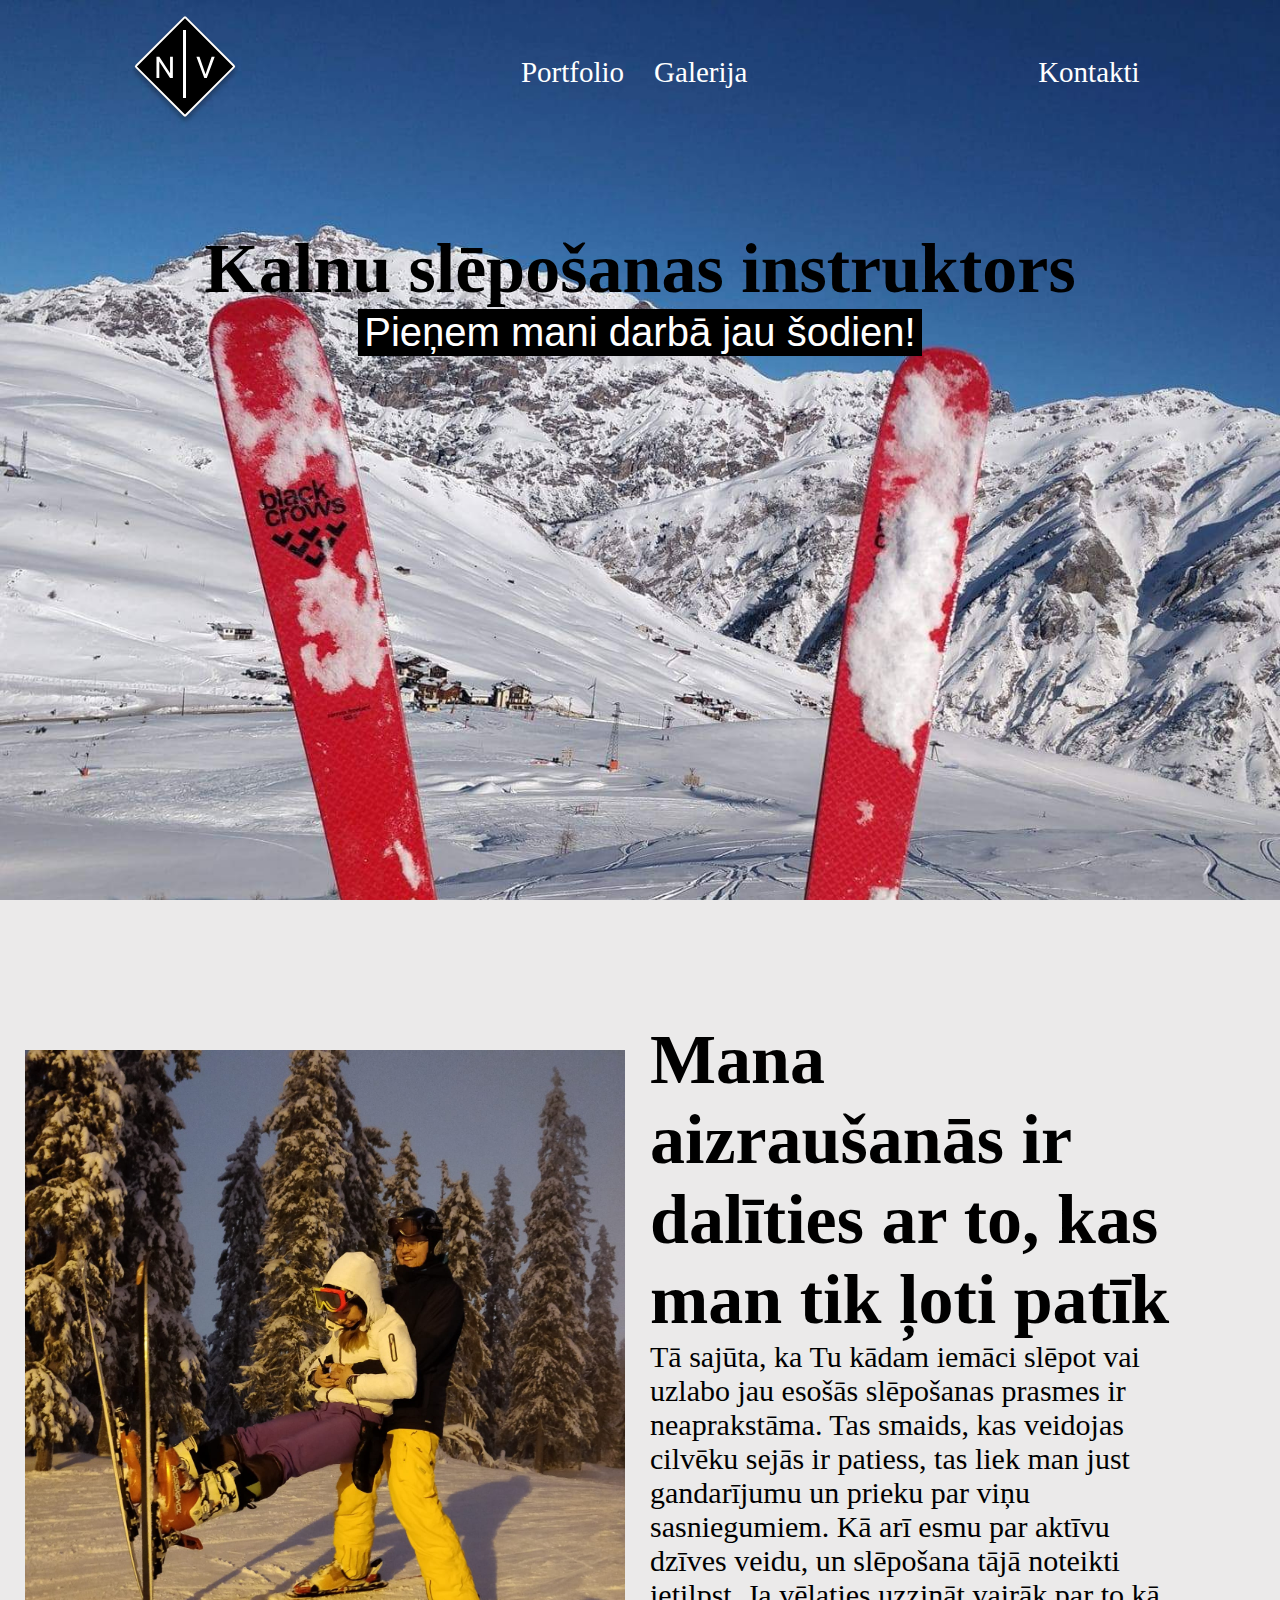
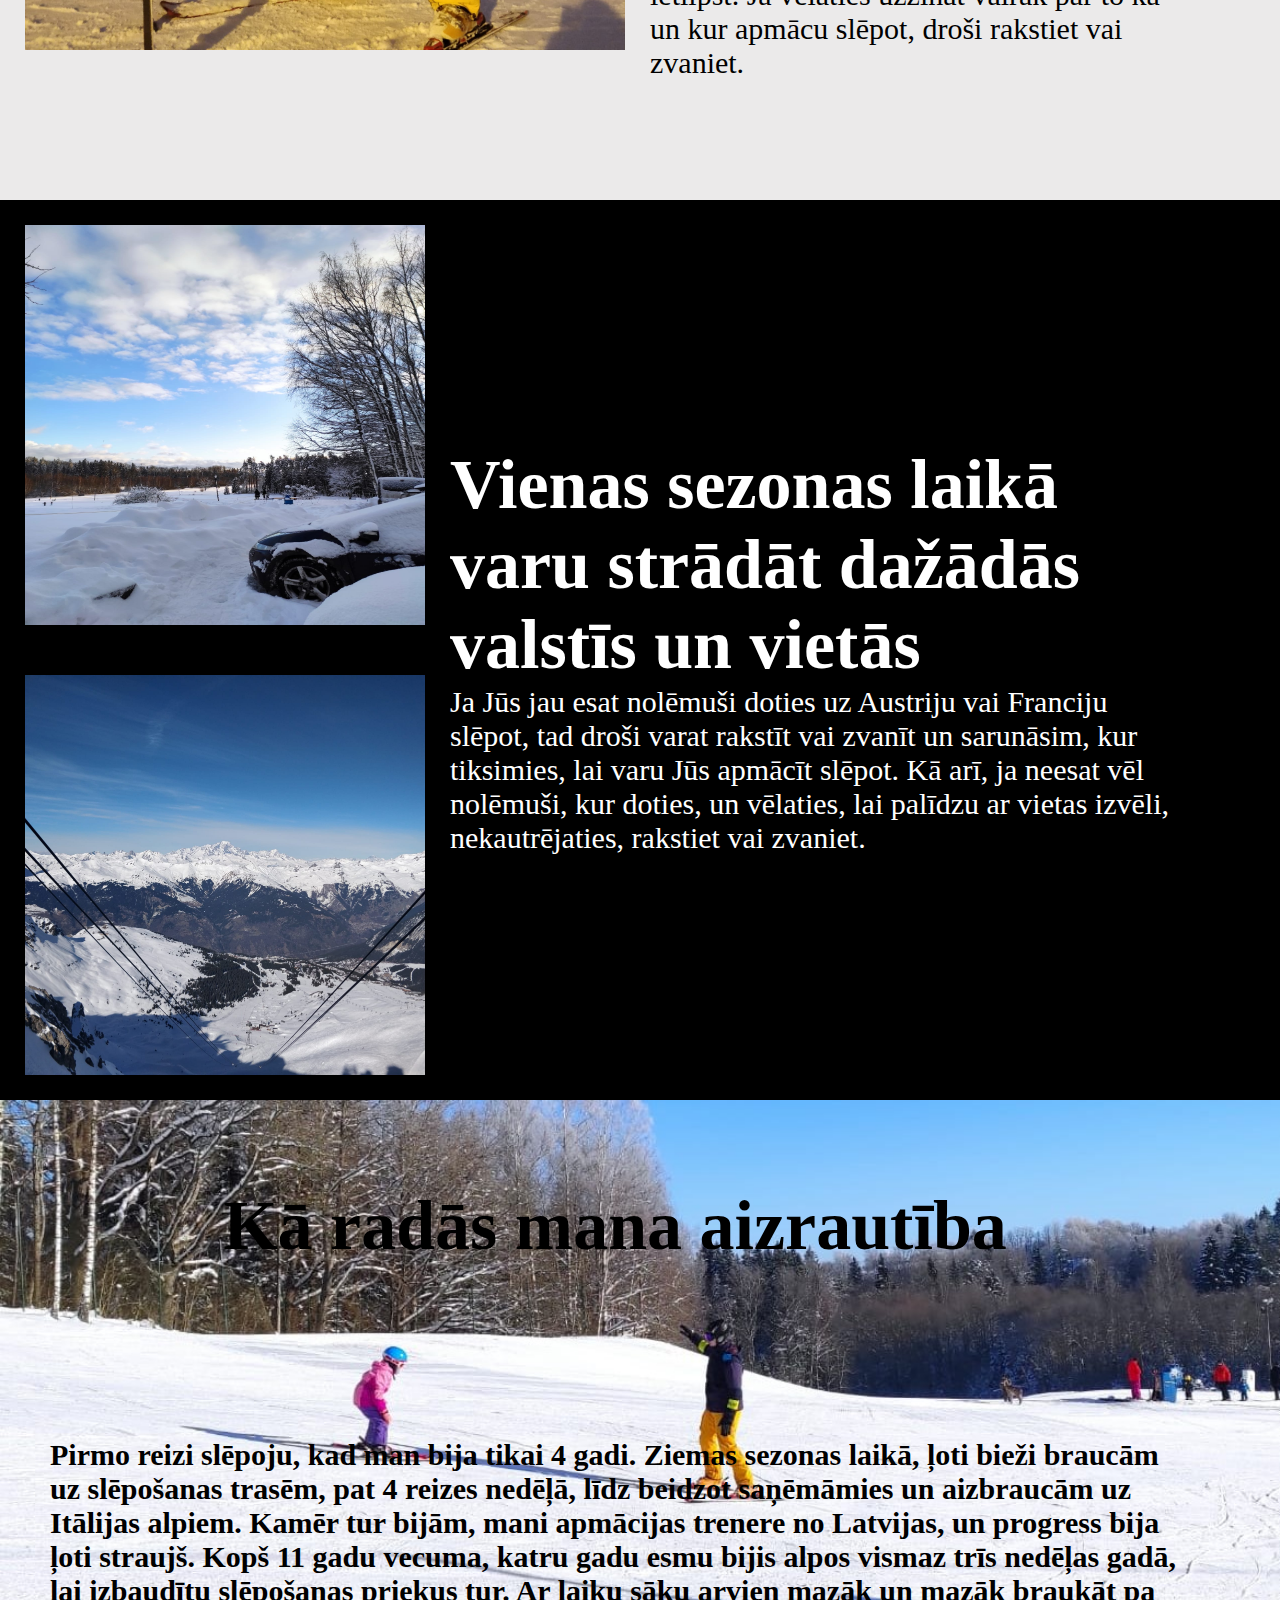
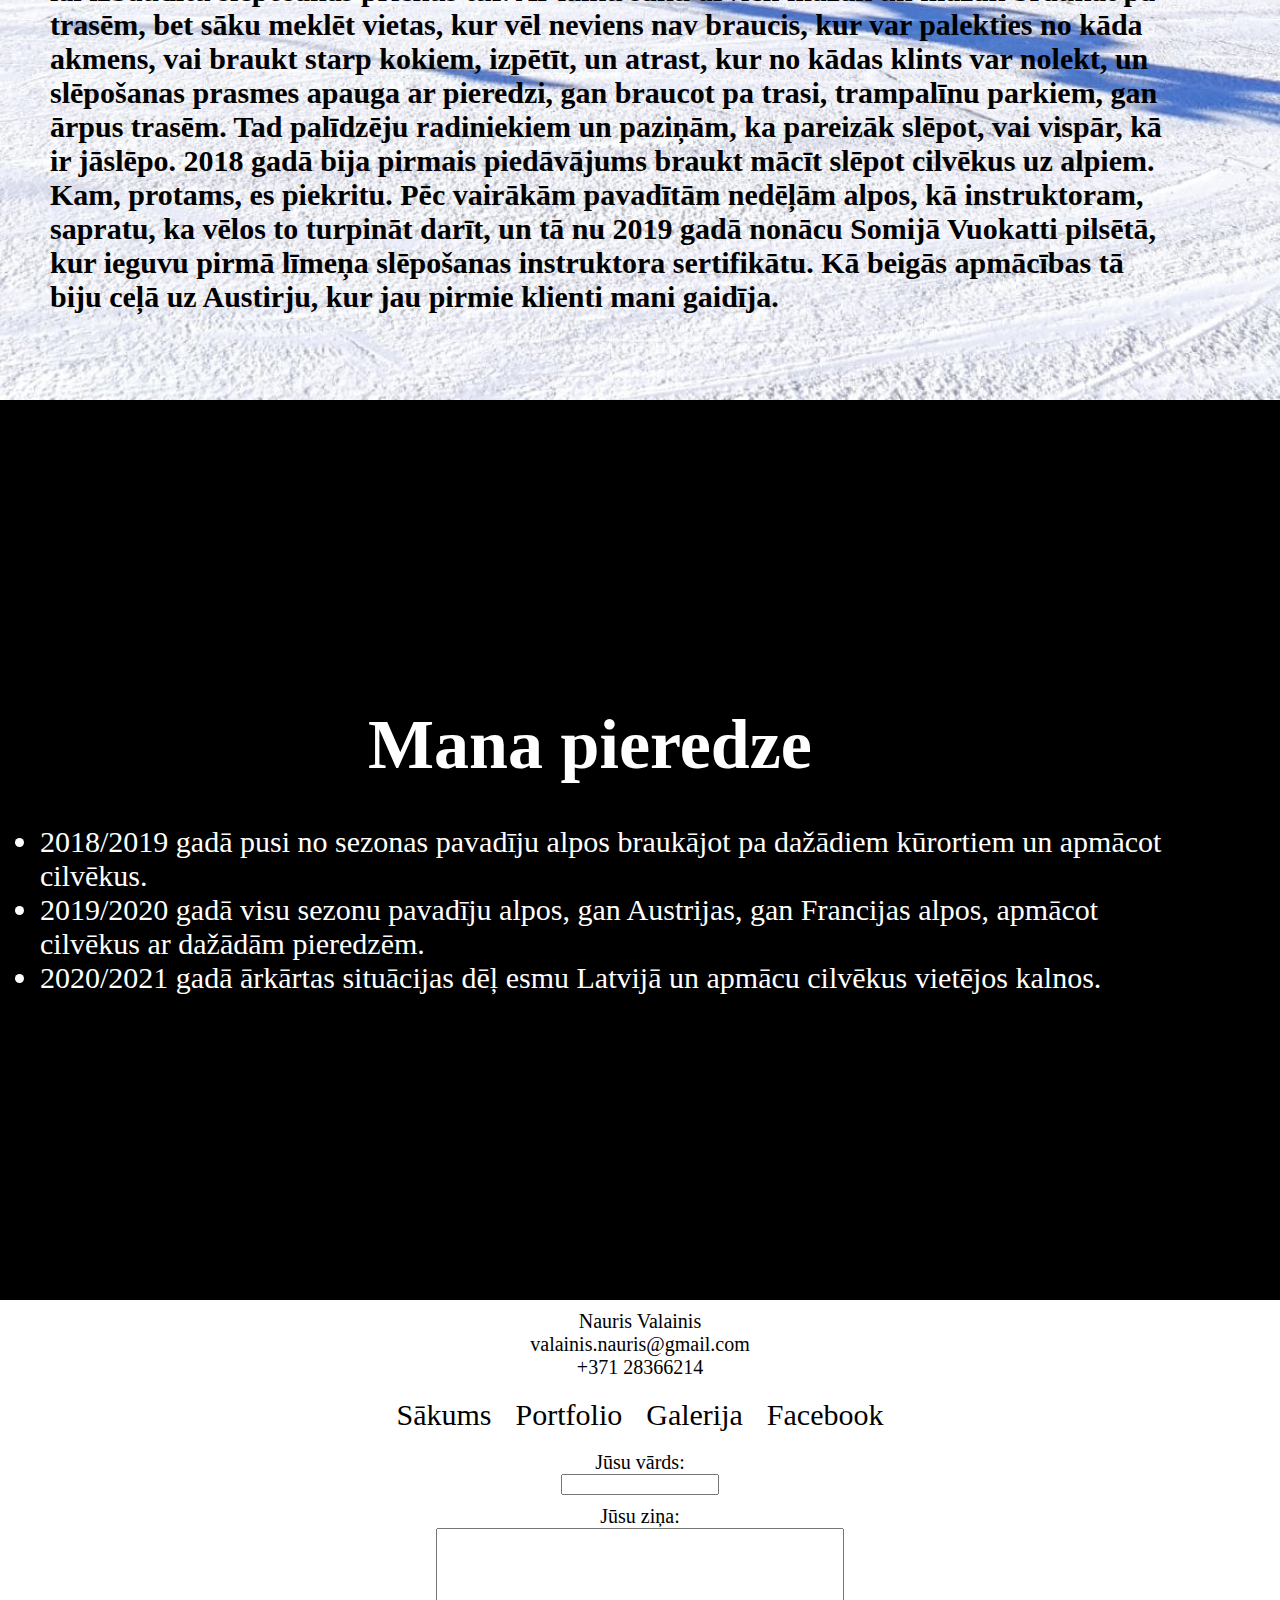
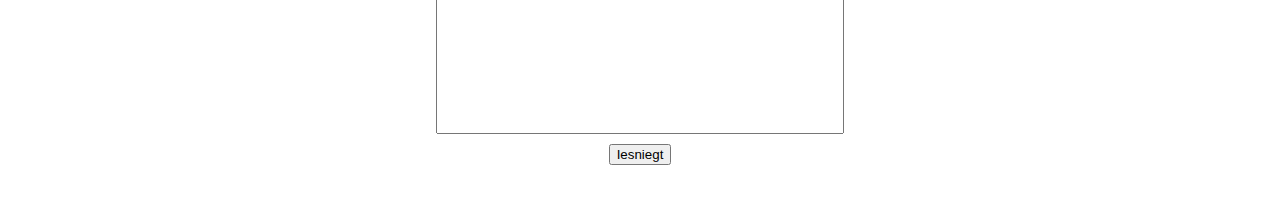
<file: index.html>
<!DOCTYPE html>
<html lang="en">
<head>
    <meta charset="UTF-8">
    <meta name="viewport" content="width=device-width, initial-scale=1.0">
    <title>Main</title>
    <link rel="stylesheet" href="style.css" />
</head>
<body>
    <div class="first-background">
        
            <nav>
                <form class="header-container">
                    <div class="top-margin">
                        <a href="index.html">
                            <svg width="110" height="110" viewBox="0 0 110 110" fill="none" xmlns="http://www.w3.org/2000/svg">
                                <g filter="url(#filter0_d)">
                                <g clip-path="url(#clip0)">
                                <rect x="55" y="0.531967" width="72" height="72" rx="2" transform="rotate(45 55 0.531967)" fill="black"/>
                                <line x1="54.5" y1="15" x2="54.5" y2="83" stroke="white" stroke-width="3"/>
                                <path d="M42.8672 63H40.04L29.3027 46.5645V63H26.4756V41.6719H29.3027L40.0693 58.1807V41.6719H42.8672V63Z" fill="white"/>
                                <path d="M75.5361 59.2646L81.6299 41.6719H84.7061L76.7959 63H74.3057L66.4102 41.6719H69.4717L75.5361 59.2646Z" fill="white"/>
                                </g>
                                <rect x="55" y="1.94618" width="70" height="70" rx="1" transform="rotate(45 55 1.94618)" stroke="white" stroke-width="2"/>
                                </g>
                                <defs>
                                <filter id="filter0_d" x="0.0883179" y="0.531967" width="109.823" height="109.823" filterUnits="userSpaceOnUse" color-interpolation-filters="sRGB">
                                <feFlood flood-opacity="0" result="BackgroundImageFix"/>
                                <feColorMatrix in="SourceAlpha" type="matrix" values="0 0 0 0 0 0 0 0 0 0 0 0 0 0 0 0 0 0 127 0"/>
                                <feOffset dy="4"/>
                                <feGaussianBlur stdDeviation="2"/>
                                <feColorMatrix type="matrix" values="0 0 0 0 0 0 0 0 0 0 0 0 0 0 0 0 0 0 0.25 0"/>
                                <feBlend mode="normal" in2="BackgroundImageFix" result="effect1_dropShadow"/>
                                <feBlend mode="normal" in="SourceGraphic" in2="effect1_dropShadow" result="shape"/>
                                </filter>
                                <clipPath id="clip0">
                                <rect x="55" y="0.531967" width="72" height="72" rx="2" transform="rotate(45 55 0.531967)" fill="white"/>
                                </clipPath>
                                </defs>
                            </svg>
                        </a>
                    </div>
                    <div class="header-main top-margin">
                        <a href="portfolio.html" class="header-size">Portfolio</a>                       
                        <a href="gallery.html" class="header-size">Galerija</a>                                               
                    </div>
                    <div class="header-main top-margin">
                        <a href="#footer" class="header-size">Kontakti</a> 
                    </div>
                </form>
            </nav>
        
        <div class="first-div">
            <h1 class="big space">
                Kalnu slēpošanas instruktors
            </h1>
            <button class="work" id="somesome" type="button">
                <a href="#footer" id="somesome">Pieņem mani darbā jau šodien!</a>
            </button>
        </div>
    </div>
        <div class="second-div">
            <div class="image image-1">
                <img src="images/me_and_krista.jpeg"/>
            </div>
            <div class="flex">
                <h2 class="big">Mana aizraušanās ir dalīties ar to, kas man tik ļoti patīk</h2>
                <p class="article">
                    Tā sajūta, ka Tu kādam iemāci slēpot vai uzlabo jau esošās slēpošanas prasmes ir neaprakstāma. 
                    Tas smaids, kas veidojas cilvēku sejās ir patiess, tas liek man just gandarījumu un prieku par viņu sasniegumiem. 
                    Kā arī esmu par aktīvu dzīves veidu, un slēpošana tājā noteikti ietilpst.
                    Ja vēlaties uzzināt vairāk par to kā un kur apmācu slēpot, droši rakstiet vai zvaniet.
                </p>
            </div>            
        </div>
        <div class="third-div"> 
            <div class="image image-2">
                <img src="images/reinis_noma.jpeg"/>
                <img src="images/alpi.jpeg"/>
            </div>
            <div class="flex white">
                <h2 class="big">Vienas sezonas laikā varu strādāt dažādās valstīs un vietās</h2>
                <p class="article">
                    Ja Jūs jau esat nolēmuši doties uz Austriju vai Franciju slēpot, tad droši varat rakstīt vai zvanīt un sarunāsim, kur tiksimies,
                    lai varu Jūs apmācīt slēpot.
                    Kā arī, ja neesat vēl nolēmuši, kur doties, un vēlaties, lai palīdzu ar vietas izvēli, nekautrējaties, rakstiet vai zvaniet.
                </p>    
            </div>

        </div>
        <div class="fourth-div">
            <h2 class="big padding">Kā radās mana aizrautība</h2>
            <p class="article bold padding">
                Pirmo reizi slēpoju, kad man bija tikai 4 gadi.
                Ziemas sezonas laikā, ļoti bieži braucām uz slēpošanas trasēm, pat 4 reizes nedēļā, līdz beidzot saņēmāmies un aizbraucām uz Itālijas alpiem.
                Kamēr tur bijām, mani apmācijas trenere no Latvijas, un progress bija ļoti straujš.
                Kopš 11 gadu vecuma, katru gadu esmu bijis alpos vismaz trīs nedēļas gadā, lai izbaudītu slēpošanas priekus tur.
                Ar laiku sāku arvien mazāk un mazāk braukāt pa trasēm, bet sāku meklēt vietas, kur vēl neviens nav braucis, kur var palekties no kāda akmens,
                vai braukt starp kokiem, izpētīt, un atrast, kur no kādas klints var nolekt, un slēpošanas prasmes apauga ar pieredzi, gan braucot pa trasi,
                trampalīnu parkiem, gan ārpus trasēm.
                Tad palīdzēju radiniekiem un paziņām, ka pareizāk slēpot, vai vispār, kā ir jāslēpo.
                2018 gadā bija pirmais piedāvājums braukt mācīt slēpot cilvēkus uz alpiem. Kam, protams, es piekritu.
                Pēc vairākām pavadītām nedēļām alpos, kā instruktoram, sapratu, ka vēlos to turpināt darīt, un tā nu 2019 gadā nonācu Somijā Vuokatti pilsētā,
                kur ieguvu pirmā līmeņa slēpošanas instruktora sertifikātu. Kā beigās apmācības tā biju ceļā uz Austirju, kur jau pirmie klienti mani gaidīja.
            </p>
        </div>
        <div class="fifth-div white">
            <h2 class="big bottom">Mana pieredze</h2>
            <ul class="article">
                <li>
                    2018/2019 gadā pusi no sezonas pavadīju alpos braukājot pa dažādiem kūrortiem un apmācot cilvēkus.
                </li>
                <li>
                    2019/2020 gadā visu sezonu pavadīju alpos, gan Austrijas, gan Francijas alpos, apmācot cilvēkus ar dažādām pieredzēm.
                </li>
                <li>
                    2020/2021 gadā ārkārtas situācijas dēļ esmu Latvijā un apmācu cilvēkus vietējos kalnos.
                </li>
            </ul>
        </div>
    <footer>
        <nav class="footer" id="footer">
            <div class="sazina" >
                <p id="margin-zero">Nauris Valainis</p>
                <p id="margin-zero">valainis.nauris@gmail.com</p>
                <p id="margin-zero">+371 28366214</p>
            </div>
            <form class="footer-container">
                <div class="footer-main">
                    <a href="index.html" class="footer-size">Sākums</a>
                    <a href="portfolio.html" class="footer-size">Portfolio</a>                   
                    <a href="gallery.html" class="footer-size">Galerija</a>                      
                    <a href="https://www.facebook.com/nauris.valainis.3/" target="_blank" class="footer-size">Facebook</a>                     
                </div>
            </form>
            <form class="sazina">
                <label for="name">
                    Jūsu vārds:
                </label>
                <input type="name" id="name" class="sazina-name" />
                
                <label for="text">
                    Jūsu ziņa:
                </label>
                <input type="text" id="text" class="sazina-text" />
               
                <button class="margin">Iesniegt</button>
            </form>
        </nav>
    </footer>
</body>
</html>
</file>
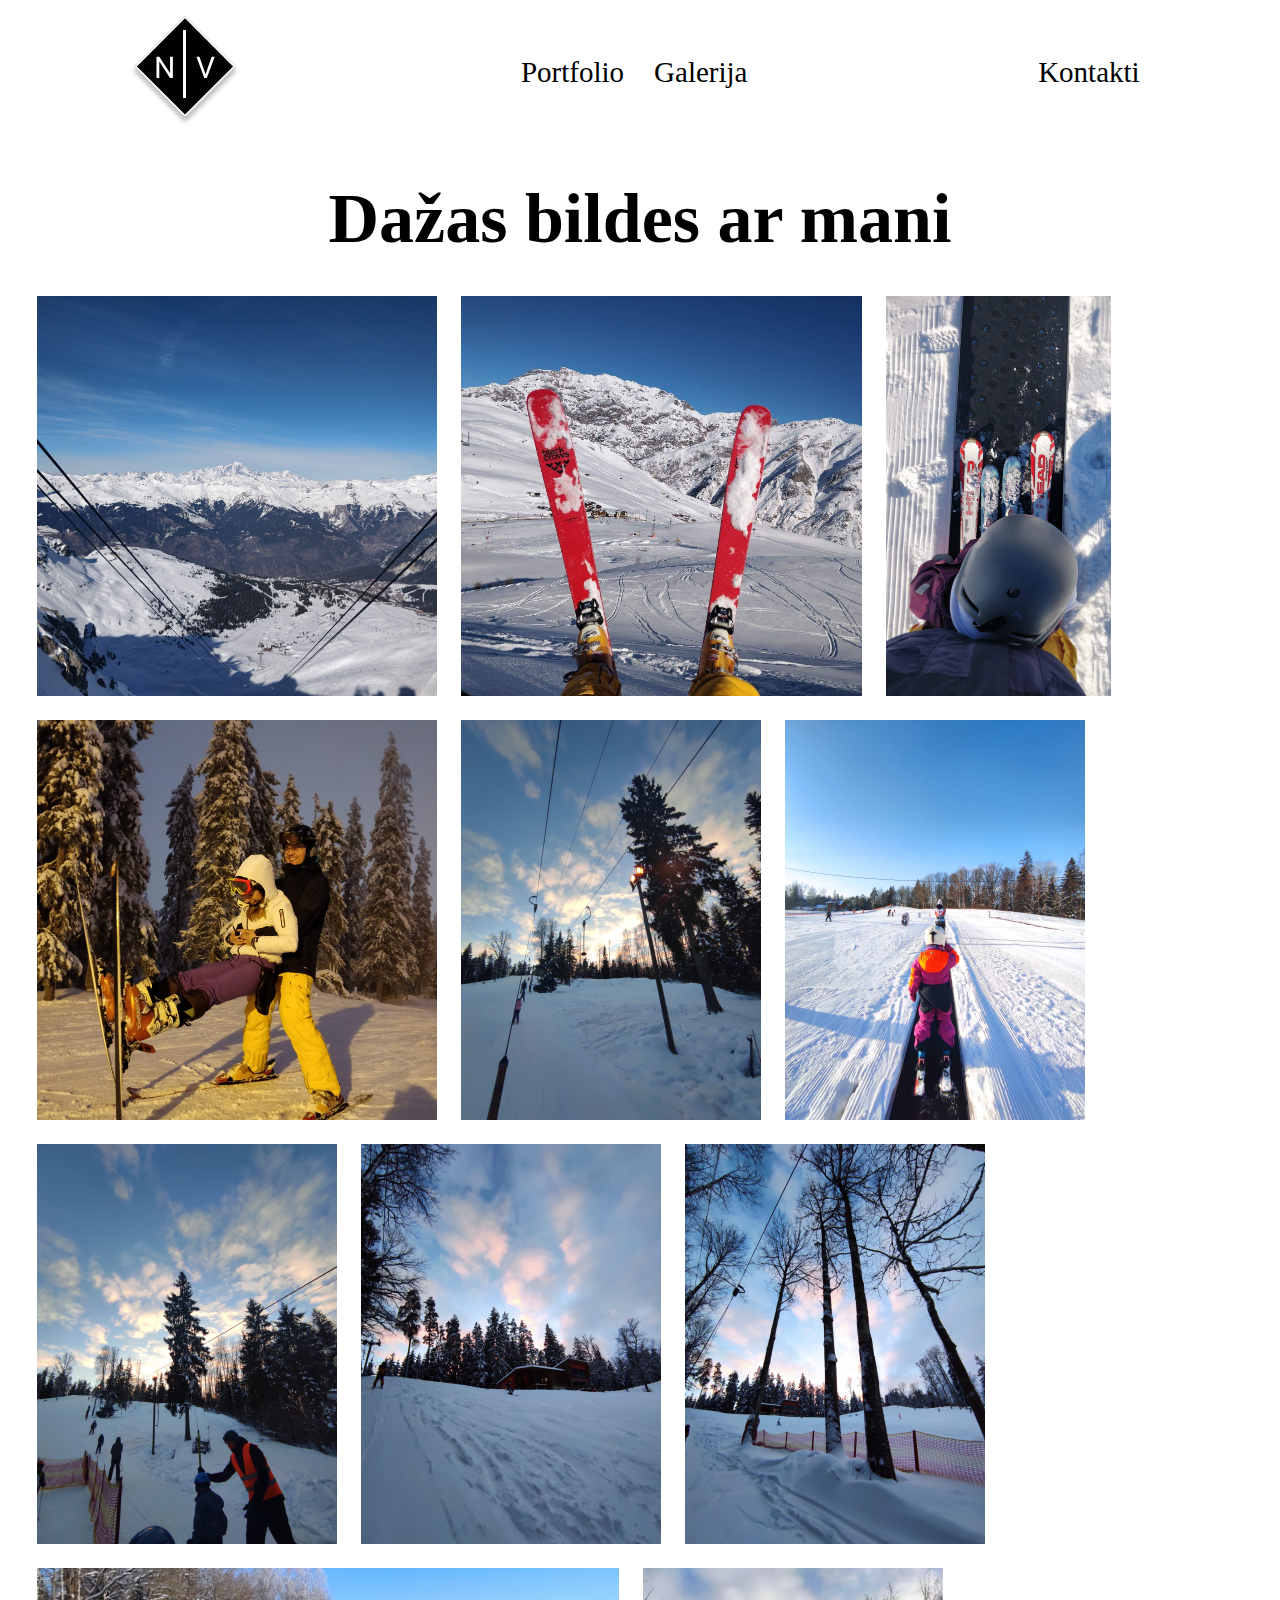
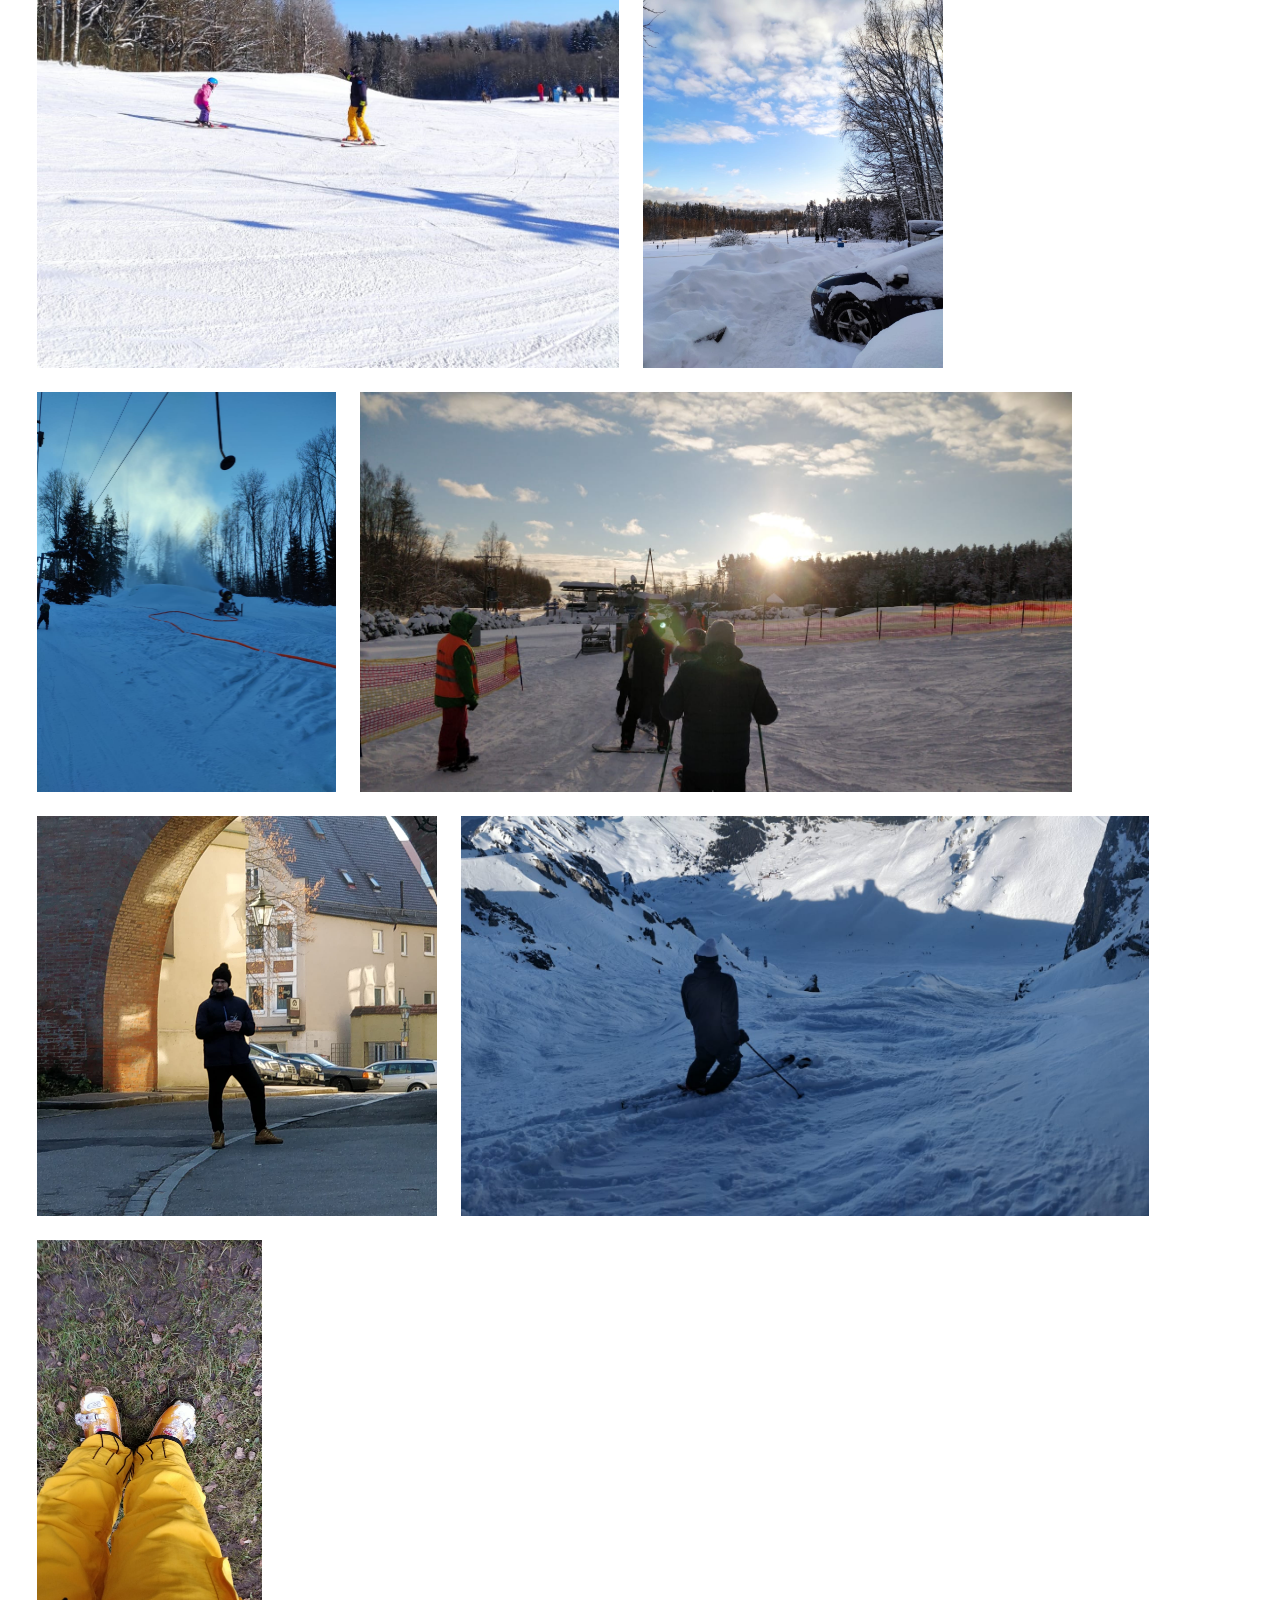
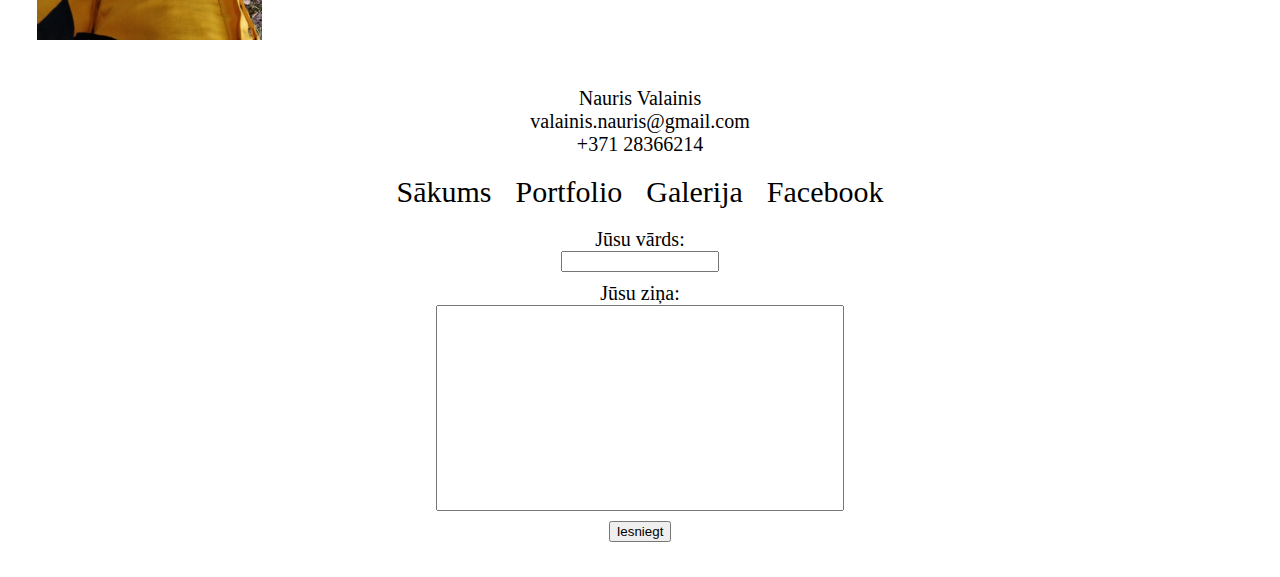
<file: gallery.html>
<!DOCTYPE html>
<html lang="en">
<head>
    <meta charset="UTF-8">
    <meta name="viewport" content="width=device-width, initial-scale=1.0">
    <title>Gallery</title>
    <link rel="stylesheet" href="style.css" />
</head>
<body>
    <header>
        <div>
            <nav>
                <form class="header-container">
                    <div class="top-margin">
                        <a href="index.html">
                            <svg width="110" height="110" viewBox="0 0 110 110" fill="none" xmlns="http://www.w3.org/2000/svg">
                                <g filter="url(#filter0_d)">
                                <g clip-path="url(#clip0)">
                                <rect x="55" y="0.531967" width="72" height="72" rx="2" transform="rotate(45 55 0.531967)" fill="black"/>
                                <line x1="54.5" y1="15" x2="54.5" y2="83" stroke="white" stroke-width="3"/>
                                <path d="M42.8672 63H40.04L29.3027 46.5645V63H26.4756V41.6719H29.3027L40.0693 58.1807V41.6719H42.8672V63Z" fill="white"/>
                                <path d="M75.5361 59.2646L81.6299 41.6719H84.7061L76.7959 63H74.3057L66.4102 41.6719H69.4717L75.5361 59.2646Z" fill="white"/>
                                </g>
                                <rect x="55" y="1.94618" width="70" height="70" rx="1" transform="rotate(45 55 1.94618)" stroke="white" stroke-width="2"/>
                                </g>
                                <defs>
                                <filter id="filter0_d" x="0.0883179" y="0.531967" width="109.823" height="109.823" filterUnits="userSpaceOnUse" color-interpolation-filters="sRGB">
                                <feFlood flood-opacity="0" result="BackgroundImageFix"/>
                                <feColorMatrix in="SourceAlpha" type="matrix" values="0 0 0 0 0 0 0 0 0 0 0 0 0 0 0 0 0 0 127 0"/>
                                <feOffset dy="4"/>
                                <feGaussianBlur stdDeviation="2"/>
                                <feColorMatrix type="matrix" values="0 0 0 0 0 0 0 0 0 0 0 0 0 0 0 0 0 0 0.25 0"/>
                                <feBlend mode="normal" in2="BackgroundImageFix" result="effect1_dropShadow"/>
                                <feBlend mode="normal" in="SourceGraphic" in2="effect1_dropShadow" result="shape"/>
                                </filter>
                                <clipPath id="clip0">
                                <rect x="55" y="0.531967" width="72" height="72" rx="2" transform="rotate(45 55 0.531967)" fill="white"/>
                                </clipPath>
                                </defs>
                            </svg>
                        </a>
                    </div>
                    <div class="header-main top-margin">
                        <a href="portfolio.html" id="black" class="header-size">Portfolio</a>
                        <a href="gallery.html" id="black" class="header-size">Galerija</a>                        
                    </div>
                    <div class="header-main top-margin">
                        <a href="#footer" id="black" class="header-size">Kontakti</a> 
                    </div>
                </form>
            </nav>
        </div>
    </header>
    <h1 class="big middle">
        Dažas bildes ar mani
    </h1>
    <div class="image-div">
        <img src="images/alpi.jpeg" alt="some"/>
        <img src="images/Images_of_ski.jpeg"/>
        <img src="images/little_dude.jpeg"/>
        <img src="images/me_and_krista.jpeg"/>
        <img src="images/reini_liels_debesis.jpeg"/>
        <img src="images/reinis_lente.jpeg"/>
        <img src="images/reinis_liels_debesis_berns.jpeg"/>
        <img src="images/reinis_liels_kreisais.jpeg"/>
        <img src="images/reinis_liels_kresais_koki.jpeg"/>
        <img src="images/reinis_mazs_es.jpeg"/>
        <img src="images/reinis_noma.jpeg"/>
        <img src="images/reinis_push_sniegu.jpeg"/>
        <img src="images/reinis_small.jpeg"/>
        <img src="images/sightseeing.jpeg"/>
        <img src="images/steep-slope.jpeg"/>
        <img src="images/zale.jpeg"/>

    </div>
    <footer>
        <nav class="footer" id="footer">
            <div class="sazina" >
                <p id="margin-zero">Nauris Valainis</p>
                <p id="margin-zero">valainis.nauris@gmail.com</p>
                <p id="margin-zero">+371 28366214</p>
            </div>
            <form class="footer-container">
                <div class="footer-main">
                    <a href="index.html" class="footer-size">Sākums</a>
                    <a href="portfolio.html" class="footer-size">Portfolio</a>                   
                    <a href="gallery.html" class="footer-size">Galerija</a>                      
                    <a href="https://www.facebook.com/nauris.valainis.3/" target="_blank" class="footer-size">Facebook</a>                     
                </div>
            </form>
            <form class="sazina">
                <label for="name">
                    Jūsu vārds:
                </label>
                <input type="name" id="name" class="sazina-name" />
                
                <label for="text">
                    Jūsu ziņa:
                </label>
                <input type="text" id="text" class="sazina-text" />
               
                <button class="margin">Iesniegt</button>
            </form>
        </nav>
    </footer>
</body>
</html>
</file>
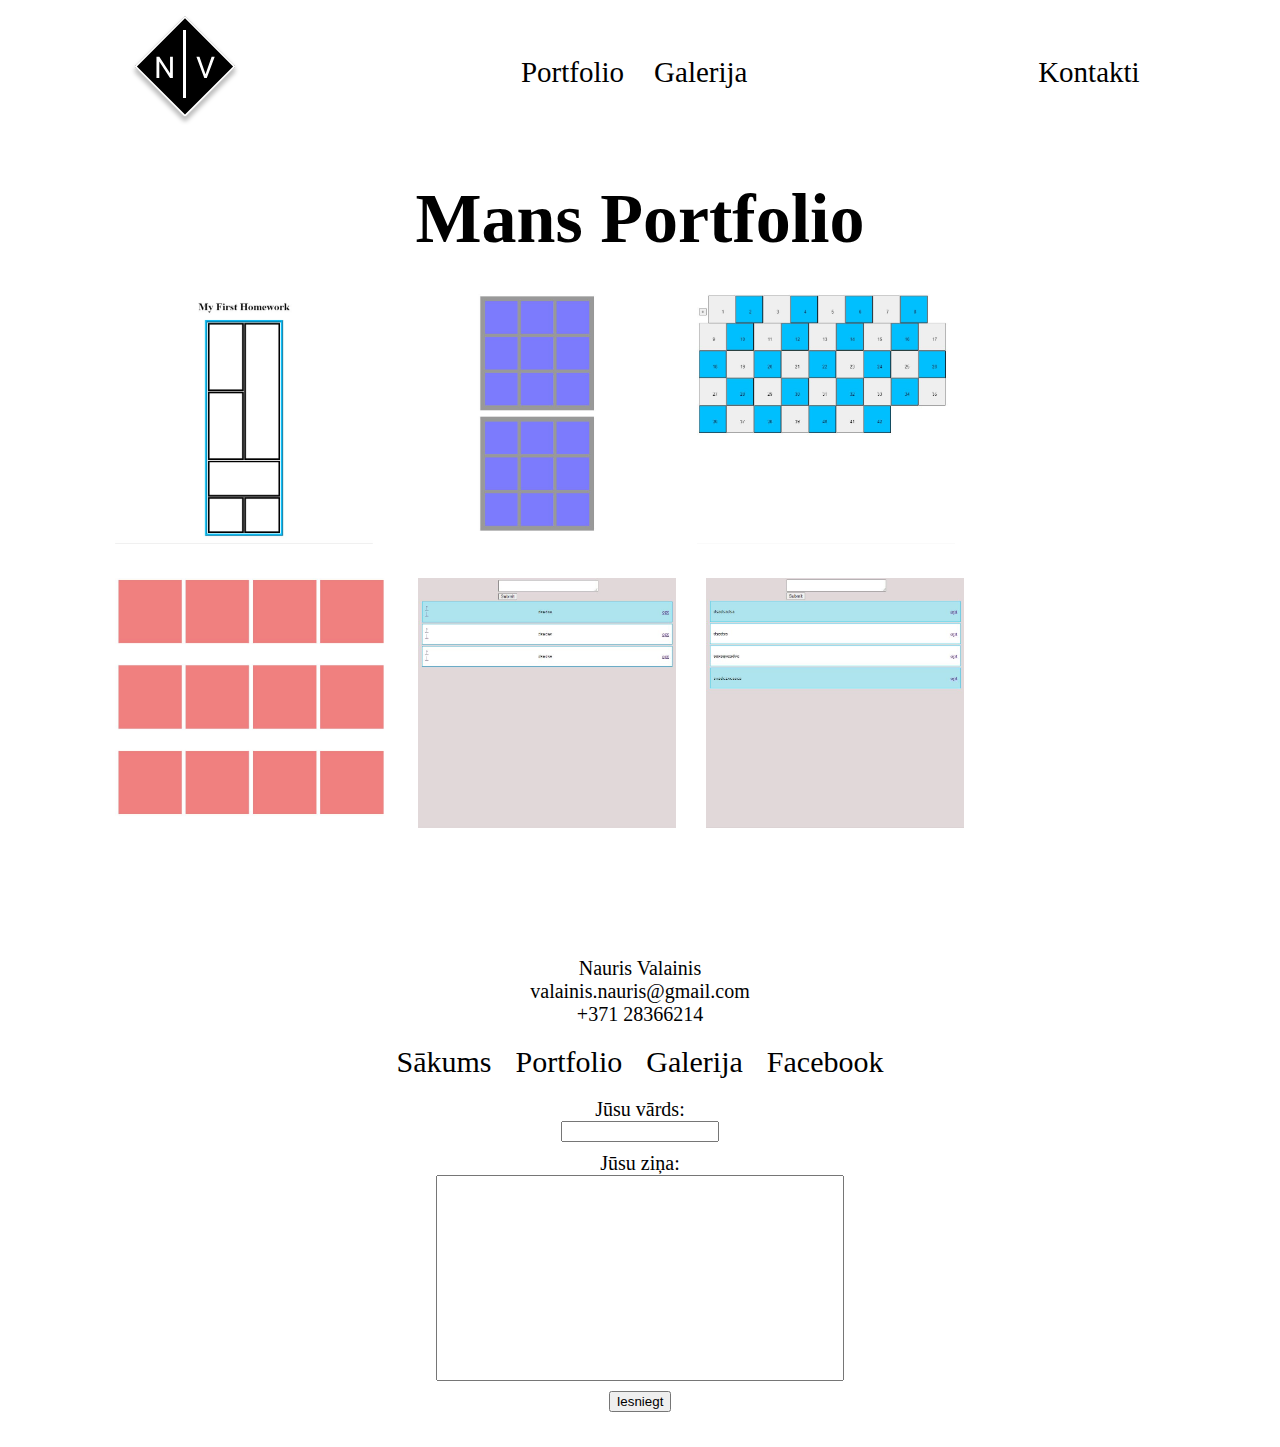
<file: portfolio.html>
<!DOCTYPE html>
<html lang="en">
<head>
    <meta charset="UTF-8">
    <meta name="viewport" content="width=device-width, initial-scale=1.0">
    <title>Portfolio</title>
    <link rel="stylesheet" href="style.css" />
</head>
<body>
    <header>
        <div>
            <nav>
                <form class="header-container">
                    <div class="top-margin">
                        <a href="index.html">
                            <svg width="110" height="110" viewBox="0 0 110 110" fill="none" xmlns="http://www.w3.org/2000/svg">
                                <g filter="url(#filter0_d)">
                                <g clip-path="url(#clip0)">
                                <rect x="55" y="0.531967" width="72" height="72" rx="2" transform="rotate(45 55 0.531967)" fill="black"/>
                                <line x1="54.5" y1="15" x2="54.5" y2="83" stroke="white" stroke-width="3"/>
                                <path d="M42.8672 63H40.04L29.3027 46.5645V63H26.4756V41.6719H29.3027L40.0693 58.1807V41.6719H42.8672V63Z" fill="white"/>
                                <path d="M75.5361 59.2646L81.6299 41.6719H84.7061L76.7959 63H74.3057L66.4102 41.6719H69.4717L75.5361 59.2646Z" fill="white"/>
                                </g>
                                <rect x="55" y="1.94618" width="70" height="70" rx="1" transform="rotate(45 55 1.94618)" stroke="white" stroke-width="2"/>
                                </g>
                                <defs>
                                <filter id="filter0_d" x="0.0883179" y="0.531967" width="109.823" height="109.823" filterUnits="userSpaceOnUse" color-interpolation-filters="sRGB">
                                <feFlood flood-opacity="0" result="BackgroundImageFix"/>
                                <feColorMatrix in="SourceAlpha" type="matrix" values="0 0 0 0 0 0 0 0 0 0 0 0 0 0 0 0 0 0 127 0"/>
                                <feOffset dy="4"/>
                                <feGaussianBlur stdDeviation="2"/>
                                <feColorMatrix type="matrix" values="0 0 0 0 0 0 0 0 0 0 0 0 0 0 0 0 0 0 0.25 0"/>
                                <feBlend mode="normal" in2="BackgroundImageFix" result="effect1_dropShadow"/>
                                <feBlend mode="normal" in="SourceGraphic" in2="effect1_dropShadow" result="shape"/>
                                </filter>
                                <clipPath id="clip0">
                                <rect x="55" y="0.531967" width="72" height="72" rx="2" transform="rotate(45 55 0.531967)" fill="white"/>
                                </clipPath>
                                </defs>
                            </svg>
                        </a>
                    </div>
                    <div class="header-main top-margin">
                        <a href="portfolio.html" id="black" class="header-size">Portfolio</a>                        
                        <a href="gallery.html" id="black" class="header-size">Galerija</a>                        
                    </div>
                    <div class="header-main top-margin">
                        <a href="#footer" id="black" class="header-size">Kontakti</a> 
                    </div>
                </form>
            </nav>
        </div>
    </header>
    <h1 class="middle big">
        Mans Portfolio
    </h1>

    <div class="flex-container">
        <a href="https://codesandbox.io/s/first-homework-with-lines-rmppz?file=/index.html" target="_blank">
            <img class="image-height" src="Homeworks/Capture.JPG"/>
        </a>
        <a href="https://codesandbox.io/s/interesting-bhabha-zi29c" target="_blank">
            <img class="image-height" src="Homeworks/Capture1.JPG">
        </a>
        <a href="https://codesandbox.io/s/keen-flower-2qutm?file=/style.css" target="_blank">
            <img class="image-height" src="Homeworks/Capture2.JPG">
        </a>
        <a href="https://codesandbox.io/s/js-piemeri-version-4-1do5p" target="_blank">
            <img class="image-height" src="Homeworks/Capture3.JPG">            
        </a>
        <a href="https://codesandbox.io/s/uzdevumu-saraksta-fails-zplbz" target="_blank">
            <img class="image-height" src="Homeworks/Capture4.JPG" >
        </a>
        <a href="https://codesandbox.io/s/uzdevumu-saraksts-ar-construktoru-xfmyd" target="_blank">
            <img class="image-height" src="Homeworks/Capture9.JPG">            
        </a>
    </div>
    <p>
        
    </p>

    <footer>
        <nav class="footer" id="footer">
            <div class="sazina" >
                <p id="margin-zero">Nauris Valainis</p>
                <p id="margin-zero">valainis.nauris@gmail.com</p>
                <p id="margin-zero">+371 28366214</p>
            </div>
            <form class="footer-container">
                <div class="footer-main">
                    <a href="index.html" class="footer-size">Sākums</a>
                    <a href="portfolio.html" class="footer-size">Portfolio</a>                   
                    <a href="gallery.html" class="footer-size">Galerija</a>                      
                    <a href="https://www.facebook.com/nauris.valainis.3/" target="_blank" class="footer-size">Facebook</a>                     
                </div>
            </form>
            <form class="sazina">
                <label for="name">
                    Jūsu vārds:
                </label>
                <input type="name" id="name" class="sazina-name" />
                
                <label for="text">
                    Jūsu ziņa:
                </label>
                <input type="text" id="text" class="sazina-text" />
               
                <button class="margin">Iesniegt</button>
            </form>
        </nav>
    </footer>
</body>
</html>
</file>
<file: style.css>
body {
    margin: auto;
}



.header-container {
    display: flex;
    justify-content: space-around;

}

.header-size {
    font-size: 29px;
    padding-left: 20px;
}

.top-margin {
    margin-top: 15px;
}

.header-main a {
    padding-right: 10px;
    text-decoration: none;
}

.header-main {
    display: flex;
    align-items: center;
}

.header-main a {
    color: white;
}

.first-background {
    background-image: url("images/Images_of_ski.jpeg");
    height: 100vh;
    background-repeat: no-repeat;
    background-size: cover;
    
}

.first-div {
    text-align: center;
    margin-top: 100px;
}

.big {
    font-size: 70px;
    margin-bottom: 0;
    margin-top: 0;
}



.work {
    
    font-size: 40px;
}

.work a {
    text-decoration: none;
}
.bottom {
    margin-bottom: 40px;
}

.second-div {
    background: #ebeaea;
    height: 100vh;
    display: flex;
    padding-right: 100px;


}
.third-div {
    background: #000000;
    height: 100vh;
    display: flex;
    padding-right: 100px;
}

.fourth-div {
    background-image: url("images/reinis_mazs_es.jpeg");
    height: 100vh;
    display: flex;
    background-repeat: no-repeat;
    background-size: cover;
    flex-direction: column;
    padding-right: 100px;
    align-items: center;
    justify-content: space-around;
    margin: auto;
}

.fifth-div {
    background: #000000;
    height: 100vh;
    display: flex;
    padding-right: 100px;
    flex-direction: column;
    align-items: center;
    justify-content: center;
}

.flex {
    display: flex;    
    flex-direction: column;
    align-items: center;
    height: 100%;
    margin: auto;
    justify-content: center;
}
.image {
    display: flex;
    align-items:center;
    flex-direction: column;
    margin: auto;
}

.image-1 img {
    height: 600px;
    margin: 25px;
}

.image-2 img {
    height: 400px;
    width: 400px;
    margin: 25px;
}

.article {
    font-size: 30px;
    margin: 0;
    text-justify: auto;
}

.white {
    color: white;
}

.bold {
    font-weight: bold;
}

.padding {
    padding-left: 50px;
}

.image-div {
    margin: 25px;
    display: flex;
    flex-wrap: wrap;
}

.image-div img {
    height: 400px;
    margin: 12px;
}

.middle {
    text-align: center;
    margin-top: 50px;
}

.footer {
    display: flex;
    flex-direction: column;
    justify-content: space-around;
    height: 500px;
}

.footer-container {
    display: flex;
    justify-content: space-around;
    
}

.footer-size {
    text-decoration: none;
    font-size: 30px;
    padding: 10px;
    color: black;
}

.sazina {
    display: flex;
    flex-direction: column;
    justify-content: center;
    align-items: center;
    font-size: 20px;
    
    
}

.margin {
    margin-bottom: 25px;
}

.sazina input {
    margin-bottom: 10px;
}

.sazina-name {
    width: 150px;
    
}

.sazina-text {
    width: 400px;
    height: 200px;
}

#black {
    color: black;
}

#grey {
    background: #eeeeee;
}

.image-height {
    height: 250px;
    padding: 15px;
}

.flex-container {
    display: flex;
    flex-wrap: wrap;
    margin: 100px;
    margin-top: 20px;
}

#margin-zero {
    margin: 0;
}

#somesome {
    background: #000000;
    color: white;
    border: none;
}
</file>
